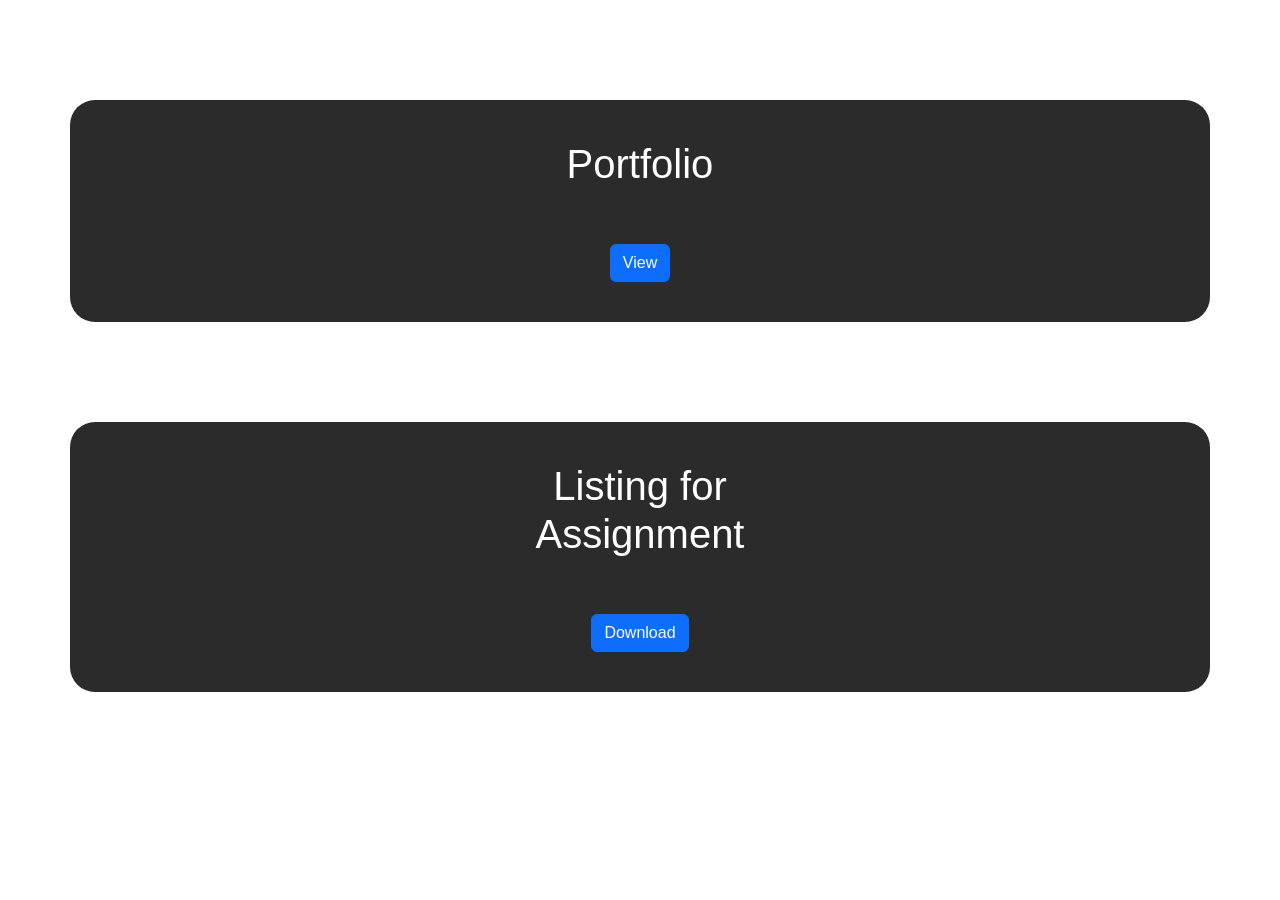
<file: index.html>
<head>
    <meta charset="utf-8">
    <meta name="viewport" content="width=device-width, initial-scale=1">
    <title>Portfolio</title>
    <link href="https://cdn.jsdelivr.net/npm/bootstrap@5.3.8/dist/css/bootstrap.min.css" rel="stylesheet"
        integrity="sha384-sRIl4kxILFvY47J16cr9ZwB07vP4J8+LH7qKQnuqkuIAvNWLzeN8tE5YBujZqJLB" crossorigin="anonymous">
    <link rel="stylesheet" href="CSS/styles.css">
</head>

<body>
    <div class="container text-center greyback padded topgap">
        <div class="row">
            <div class="col">
                
            </div>
            <div class="col">
                <h1 class="twhite">Portfolio</h1>
                <br></br>
                <a href="mainPage.html" class="btn btn-primary">View</a>
            </div>
            <div class="col">
                
            </div>
        </div>
    </div>

    <div class="container text-center greyback padded topgap">
        <div class="row">
            <div class="col">
                
            </div>
            <div class="col">
                <h1 class="twhite">Listing for Assignment</h1>
                <br></br>
                <a href="Resources/Zips/jobListing.zip" download class="btn btn-primary">Download</a>
            </div>
            <div class="col">
                
            </div>
        </div>
    </div>
</body>
</file>
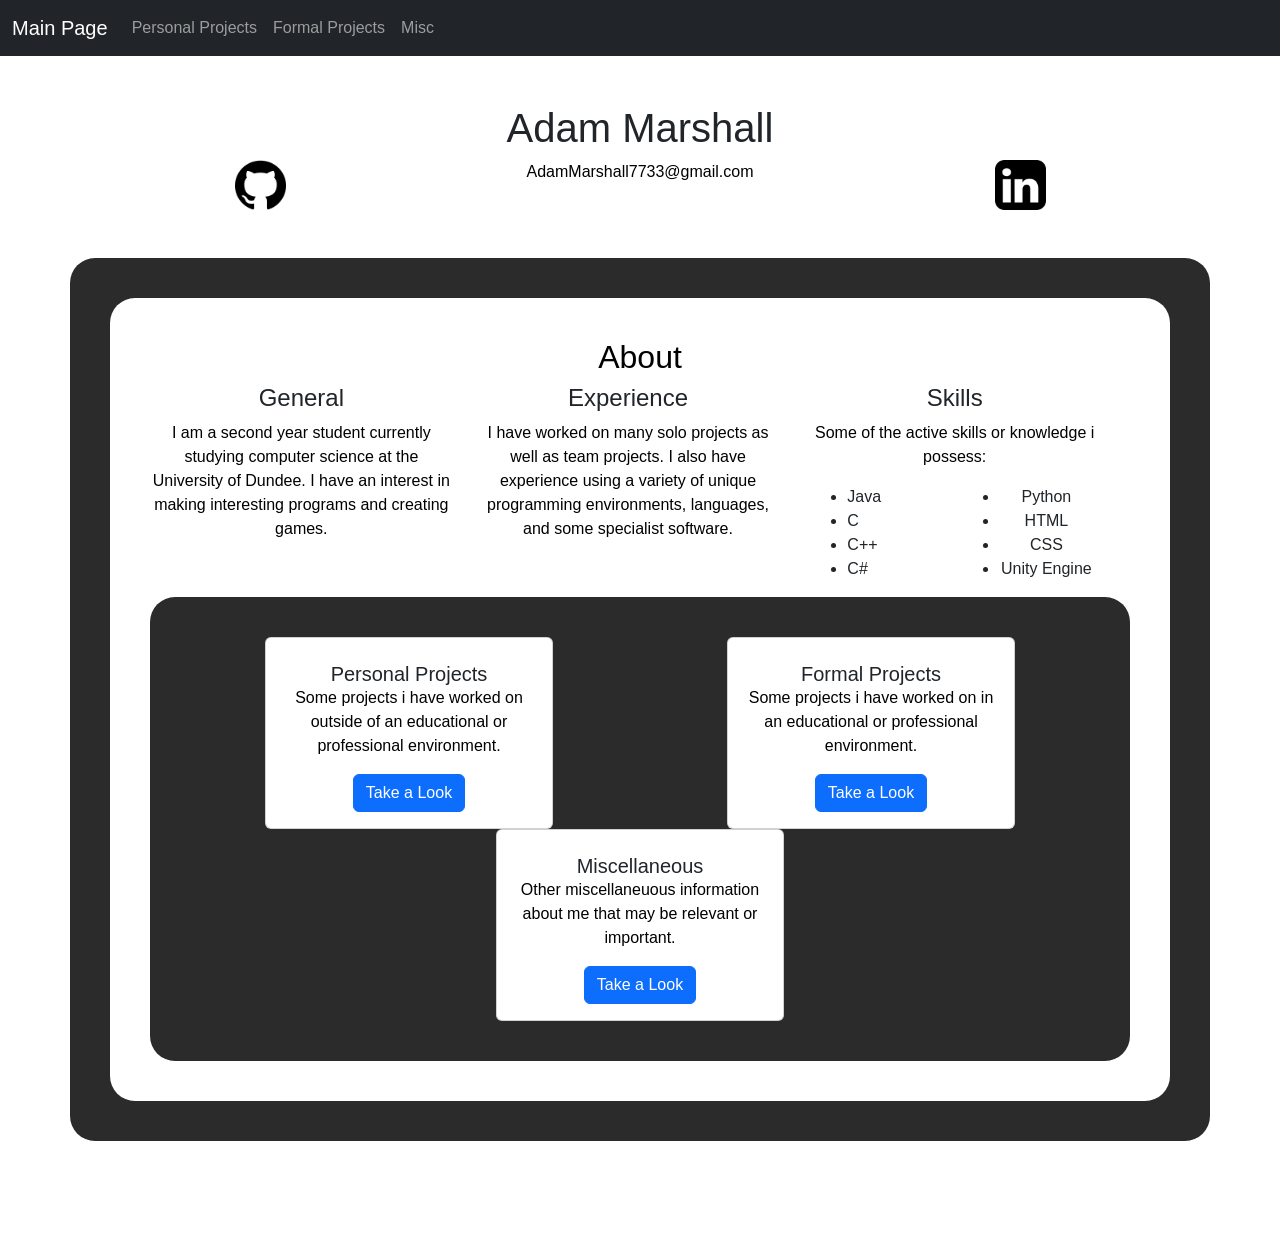
<file: mainPage.html>
<!DOCTYPE html>
<html lang="en">

<head>
    <meta charset="utf-8">
    <meta name="viewport" content="width=device-width, initial-scale=1">
    <title>Portfolio</title>
    <link href="https://cdn.jsdelivr.net/npm/bootstrap@5.3.8/dist/css/bootstrap.min.css" rel="stylesheet"
        integrity="sha384-sRIl4kxILFvY47J16cr9ZwB07vP4J8+LH7qKQnuqkuIAvNWLzeN8tE5YBujZqJLB" crossorigin="anonymous">
    <link rel="stylesheet" href="CSS/styles.css">
</head>

<body>
    <header>
        <nav class="navbar navbar-expand-lg bg-dark" data-bs-theme="dark">
            <div class="container-fluid">
                <a class="navbar-brand" href="mainPage.html">Main Page</a>
                <button class="navbar-toggler" type="button" data-bs-toggle="collapse" data-bs-target="#navbarNav" aria-controls="navbarNav" aria-expanded="false" aria-label="Toggle navigation">
                    <span class="navbar-toggler-icon"></span>
                </button>
                <div class="collapse navbar-collapse" id="navbarNav">
                    <ul class="navbar-nav">
                        <li class="nav-item">
                            <a class="nav-link" aria-current="page" href="personalProjects.html">Personal Projects</a>
                        </li>
                        <li class="nav-item">
                            <a class="nav-link" href="professionalProjects.html">Formal Projects</a>
                        </li>
                        <li class="nav-item">
                            <a class="nav-link" href="misc.html">Misc</a>
                        </li>
                    </ul>
                </div>
            </div>
        </nav>
    </header>

    <br></br>

    <div class="container text-center">
        <div class="row">
            <div class="col">
                
            </div>
            <div class="col">
                <h1>Adam Marshall</h1>
            </div>
            <div class="col">
            
            </div>
        </div>

        <div class="row">
            <div class="col">
                
                <a href="https://github.com/Glasram"> 
                    <div class="container icon-container">
                        <img src="Resources/Images/github.png"></img>
                    </div> 
                </a>
                
            </div>
            <div class="col">
                <p>AdamMarshall7733@gmail.com</p>
            </div>
            <div class="col">
                <a href="https://www.linkedin.com/in/adam-marshall-89a19344b/"> 
                    <div class="container icon-container">
                        <img src="Resources/Images/linkedin.jpg"></img>
                    </div>     
                </a>
            </div>
        </div>
    </div>

    <br> </br>

    <div class="container text-center bottomgap greyback padded">
        <div class="container whiteback padded">
            <div class="row">
                <div class="col">
                
                </div>
                <div class="col">
                <h2>About</h2>
                </div>
                <div class="col">
                
            </div>

            <div class="row">
                <div class="col">
                    <h4>General</h4>
                </div>
                <div class="col">
                    <h4>Experience</h4>
                </div>
                <div class="col">
                    <h4>Skills</h4> 
                </div>
            </div>
       

            <div class="row">
                <div class="col">
                    <p>I am a second year student currently studying computer science at the University of Dundee. I have an interest in making interesting programs and creating games.</p>
                </div>
                <div class="col">
                    <p>I have worked on many solo projects as well as team projects. I also have experience using a variety of unique programming environments, languages, and some specialist software.</p>
                </div>
                <div class="col">
                    <p>Some of the active skills or knowledge i possess:</p>
                    <div class="container text-center">
                        <div class="row">
                            <div class="col">
                                <ul class="left-aln">
                                    <li>Java</li>
                                    <li>C</li>
                                    <li>C++</li>
                                    <li>C#</li>
                                </ul>  
                            </div>
                            <div class="col">
                                <ul>
                                    <li>Python</li>
                                    <li>HTML</li>
                                    <li>CSS</li>
                                    <li>Unity Engine</li>
                                </ul>
                            </div>
                        </div>
                    </div>    
                </div>
            </div>
        </div>

        <div class="container greyback padded">
            <div class="row">
                <div class="col">
                    <div class="card mx-auto" style="width: 18rem;">
                        <div class="card-body">
                            <h5 class="mt-2 mb-0">Personal Projects</h5>
                            <p class="card-text fg-2">Some projects i have worked on outside of an educational or professional environment.</p>
                            <a href="personalProjects.html" class="btn btn-primary">Take a Look</a>
                        </div>
                    </div>
                </div>
                <div class="col">
                    <div class="card mx-auto" style="width: 18rem;">
                        <div class="card-body">
                            <h5 class="mt-2 mb-0">Formal Projects</h5>
                            <p class="card-text fg-2">Some projects i have worked on in an educational or professional environment.</p>
                            <a href="professionalProjects.html" class="btn btn-primary">Take a Look</a>
                        </div>
                    </div>
                </div>
                <div class="col">
                    <div class="card mx-auto" style="width: 18rem;">
                        <div class="card-body">
                            <h5 class="mt-2 mb-0">Miscellaneous</h5>
                            <p class="card-text fg-2">Other miscellaneuous information about me that may be relevant or important.</p>
                            <a href="misc.html" class="btn btn-primary">Take a Look</a>
                        </div>
                    </div>
                </div>
            </div>
        </div>
    </div>

    
</body>

</html>
</file>
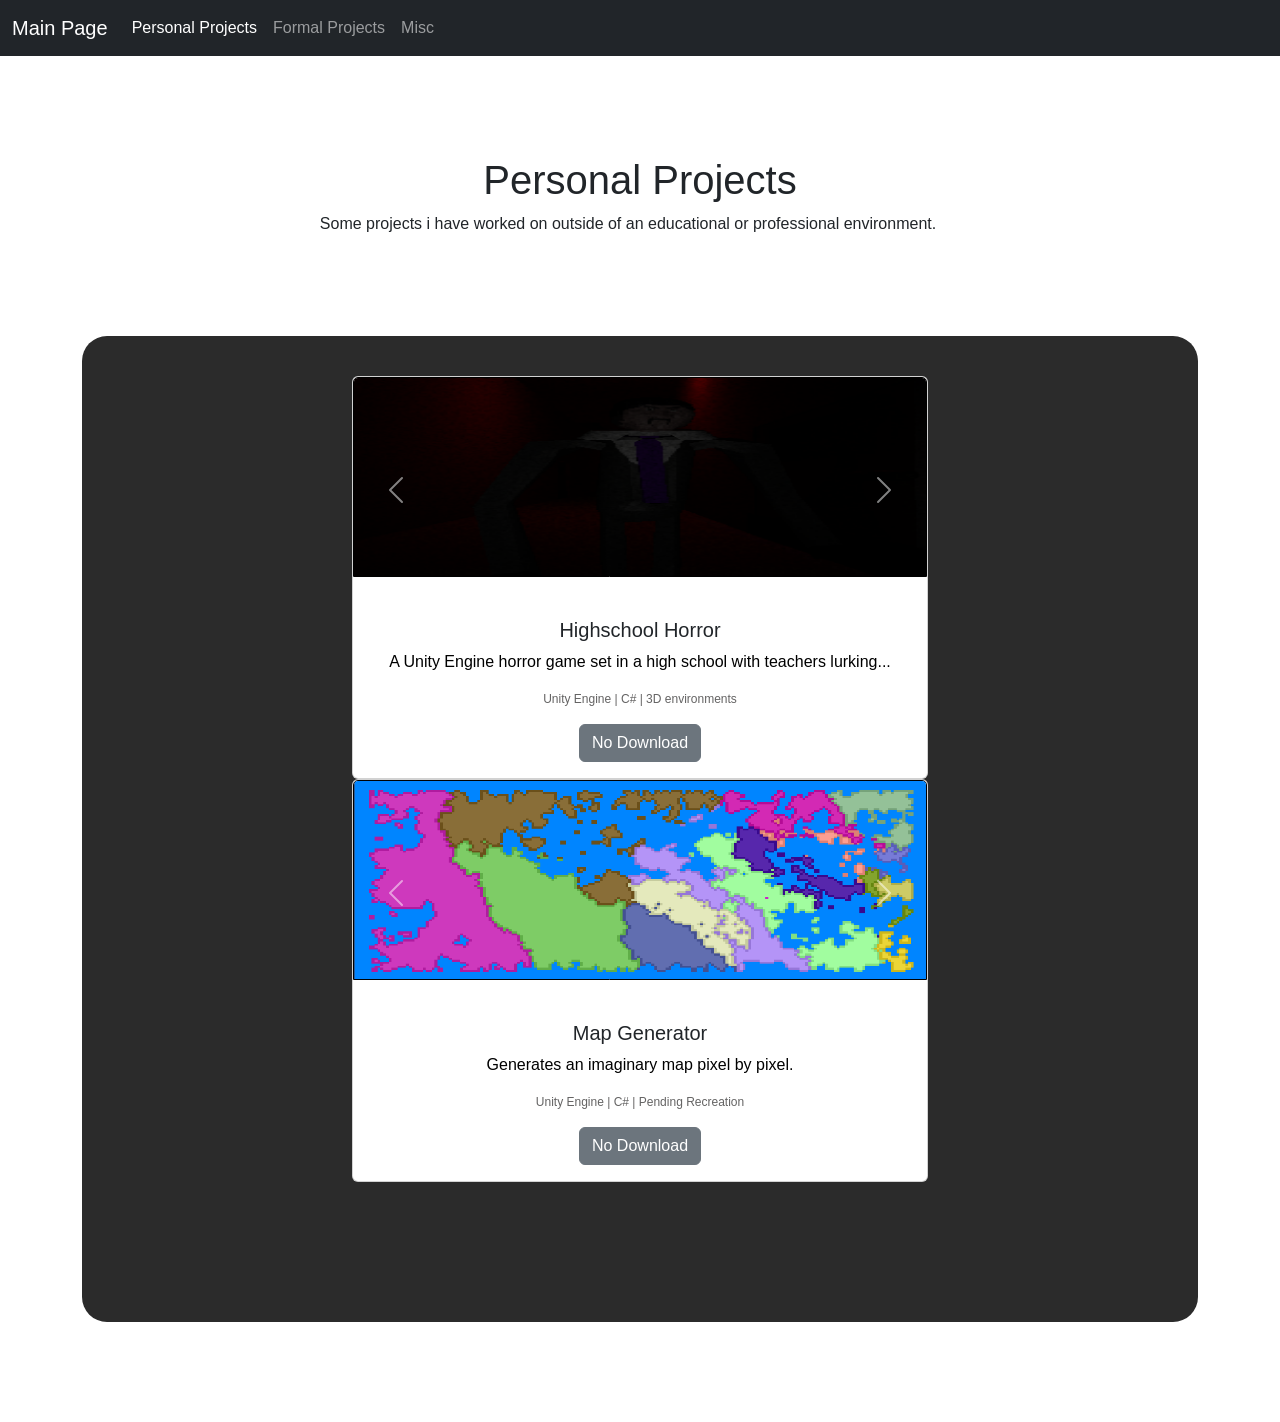
<file: personalProjects.html>
<head>
    <meta charset="utf-8">
    <meta name="viewport" content="width=device-width, initial-scale=1">
    <title>Portfolio</title>
    <link href="https://cdn.jsdelivr.net/npm/bootstrap@5.3.8/dist/css/bootstrap.min.css" rel="stylesheet"
        integrity="sha384-sRIl4kxILFvY47J16cr9ZwB07vP4J8+LH7qKQnuqkuIAvNWLzeN8tE5YBujZqJLB" crossorigin="anonymous">
    <link rel="stylesheet" href="CSS/styles.css">
</head>

<body>
    <header>
        <nav class="navbar navbar-expand-lg bg-dark" data-bs-theme="dark">
            <div class="container-fluid">
                <a class="navbar-brand" href="mainPage.html">Main Page</a>
                <button class="navbar-toggler" type="button" data-bs-toggle="collapse" data-bs-target="#navbarNav" aria-controls="navbarNav" aria-expanded="false" aria-label="Toggle navigation">
                    <span class="navbar-toggler-icon"></span>
                </button>
                <div class="collapse navbar-collapse" id="navbarNav">
                    <ul class="navbar-nav">
                        <li class="nav-item">
                            <a class="nav-link active" aria-current="page" href="personalProjects.html">Personal Projects</a>
                        </li>
                        <li class="nav-item">
                            <a class="nav-link" href="professionalProjects.html">Formal Projects</a>
                        </li>
                        <li class="nav-item">
                            <a class="nav-link" href="misc.html">Misc</a>
                        </li>
                    </ul>
                </div>
            </div>
        </nav>
    </header>

    <div class="container text-center topgap bottomgap">
        <div class="row">
            <div class="col">
                
            </div>
            <div class="col">
                <h1>Personal Projects</h1>
            </div>
            <div class="col">
                
        </div>
        <div class="row bottomgap">
            <div class="p">Some projects i have worked on outside of an educational or professional environment.</div>
        </div>
    </div>

    
    <div class="container text-center bottomgap greyback padded">
        <div class="row bottomgap">
            <div class="col">
                <div class="card mx-auto" style="width: 36rem;">
                    <div id="itemCarousel1" class="carousel slide">
                        <div class="carousel-inner">
                            <div class="carousel-item active ">
                                <img src="Resources/Images/kills_thumbnail.png" class="d-block w-100 card-img-top image-container" alt="...">  <!-- 300 x 100 images in here-->
                            </div>
                            <div class="carousel-item">
                                <img src="Resources/Images/door.png" class="d-block w-100 card-img-top image-container" alt="...">
                            </div>
                        </div>
                        <button class="carousel-control-prev" type="button" data-bs-target="#itemCarousel1" data-bs-slide="prev">
                            <span class="carousel-control-prev-icon" aria-hidden="true"></span>
                            <span class="visually-hidden">Previous</span>
                        </button>
                        <button class="carousel-control-next" type="button" data-bs-target="#itemCarousel1" data-bs-slide="next">
                            <span class="carousel-control-next-icon" aria-hidden="true"></span>
                            <span class="visually-hidden">Next</span>
                        </button>
                    </div>
                    <div class="card-body">
                        <h5 class="card-title">Highschool Horror</h5>
                        <p class="card-text">A Unity Engine horror game set in a high school with teachers lurking...</p>
                        <p class="sub">Unity Engine | C# | 3D environments</p>
                        <a class="btn btn-secondary">No Download</a>
                    </div>
                </div>
            </div>
            <div class="col">
                <div class="card mx-auto" style="width: 36rem;">
                    <div id="itemCarousel2" class="carousel slide">
                        <div class="carousel-inner">
                            <div class="carousel-item active">
                                <img src="Resources/Images/map1.png" class="d-block w-100 card-img-top image-container" alt="...">  <!-- 300 x 100 images in here-->
                            </div>
                            <div class="carousel-item">
                                <img src="Resources/Images/map1-2.png" class="d-block w-100 card-img-top image-container" alt="...">
                            </div>
                            <div class="carousel-item">
                                <img src="Resources/Images/map2.png" class="d-block w-100 card-img-top image-container" alt="...">
                            </div>
                            <div class="carousel-item">
                                <img src="Resources/Images/map2-2.png" class="d-block w-100 card-img-top image-container" alt="...">
                            </div>
                        </div>
                        <button class="carousel-control-prev" type="button" data-bs-target="#itemCarousel2" data-bs-slide="prev">
                            <span class="carousel-control-prev-icon" aria-hidden="true"></span>
                            <span class="visually-hidden">Previous</span>
                        </button>
                        <button class="carousel-control-next" type="button" data-bs-target="#itemCarousel2" data-bs-slide="next">
                            <span class="carousel-control-next-icon" aria-hidden="true"></span>
                            <span class="visually-hidden">Next</span>
                        </button>
                    </div>
                    <div class="card-body">
                        <h5 class="card-title">Map Generator</h5>
                        <p class="card-text">Generates an imaginary map pixel by pixel.</p>
                        <p class="sub">Unity Engine | C# | Pending Recreation</p>
                        <a class="btn btn-secondary">No Download</a>
                    </div>
                </div>
            </div>
        </div>
        <!--<div class="row">
            <div class="col">
                <div class="card mx-auto" style="width: 36rem;">
                    <div id="itemCarousel3" class="carousel slide">
                        <div class="carousel-inner">
                            <div class="carousel-item active">
                                <img src="Resources/image-300x100.png" class="d-block w-100 card-img-topimage-container" alt="...">
                            </div>
                            <div class="carousel-item">
                                <img src="Resources/placeholder200200.png" class="d-block w-100 card-img-top image-container" alt="...">
                            </div>
                            <div class="carousel-item">
                                <img src="Resources/phol200.png" class="d-block w-100 card-img-top image-container" alt="...">
                            </div>
                        </div>
                        <button class="carousel-control-prev" type="button" data-bs-target="#itemCarousel3" data-bs-slide="prev">
                            <span class="carousel-control-prev-icon" aria-hidden="true"></span>
                            <span class="visually-hidden">Previous</span>
                        </button>
                        <button class="carousel-control-next" type="button" data-bs-target="#itemCarousel3" data-bs-slide="next">
                            <span class="carousel-control-next-icon" aria-hidden="true"></span>
                            <span class="visually-hidden">Next</span>
                        </button>
                    </div>
                    <div class="card-body">
                        <h5 class="card-title">Project Title</h5>
                        <p class="card-text">Information about a project here.</p>
                        <a href="#" class="btn btn-primary">Do Something</a>
                    </div>
                </div>
            </div>
            <div class="col">
                <div class="card mx-auto" style="width: 36rem;">
                    <div id="itemCarousel4" class="carousel slide">
                        <div class="carousel-inner">
                            <div class="carousel-item active">
                                <img src="Resources/image-300x100.png" class="d-block w-100 card-img-top image-container" alt="...">
                            </div>
                            <div class="carousel-item">
                                <img src="Resources/placeholder200200.png" class="d-block w-100 card-img-top image-container" alt="...">
                            </div>
                            <div class="carousel-item">
                                <img src="Resources/phol200.png" class="d-block w-100 card-img-top image-container" alt="...">
                            </div>
                        </div>
                        <button class="carousel-control-prev" type="button" data-bs-target="#itemCarousel4" data-bs-slide="prev">
                            <span class="carousel-control-prev-icon" aria-hidden="true"></span>
                            <span class="visually-hidden">Previous</span>
                        </button>
                        <button class="carousel-control-next" type="button" data-bs-target="#itemCarousel4" data-bs-slide="next">
                            <span class="carousel-control-next-icon" aria-hidden="true"></span>
                            <span class="visually-hidden">Next</span>
                        </button>
                    </div>
                    <div class="card-body">
                        <h5 class="card-title">Project Title</h5>
                        <p class="card-text">Information about a project here.</p>
                        <a href="#" class="btn btn-primary">Do Something</a>
                    </div>
                </div>
            </div>
        </div>
        -->
    </div>


    

    <script src="https://cdn.jsdelivr.net/npm/bootstrap@5.3.3/dist/js/bootstrap.bundle.min.js" integrity="sha384-YvpcrYf0tY3lHB60NNkmXc5s9fDVZLESaAA55NDzOxhy9GkcIdslK1eN7N6jIeHz" crossorigin="anonymous"></script>
</body>
</file>
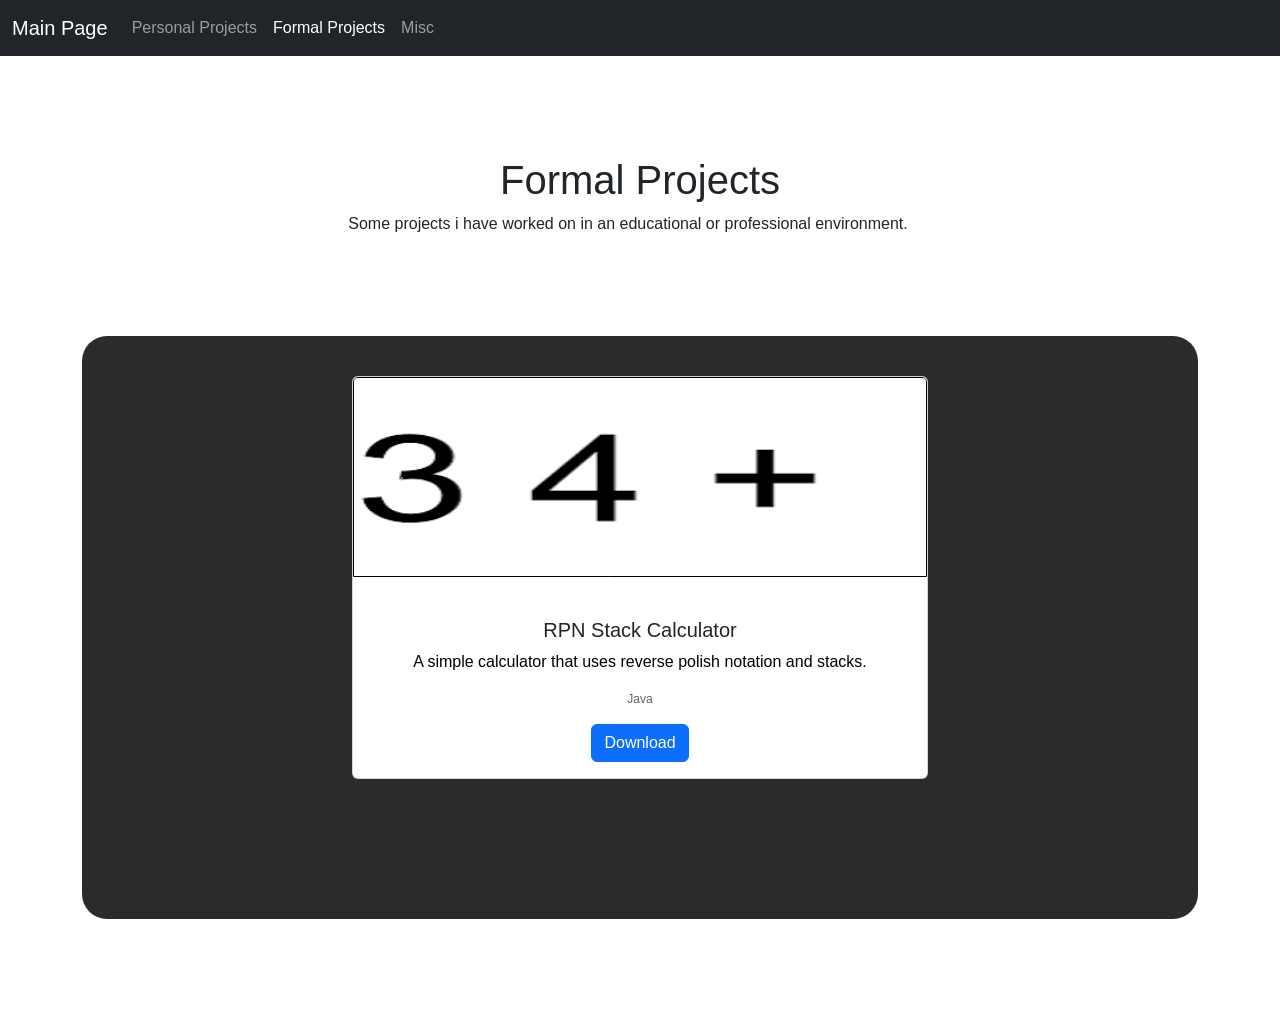
<file: professionalProjects.html>
<head>
    <meta charset="utf-8">
    <meta name="viewport" content="width=device-width, initial-scale=1">
    <title>Portfolio</title>
    <link href="https://cdn.jsdelivr.net/npm/bootstrap@5.3.8/dist/css/bootstrap.min.css" rel="stylesheet"
        integrity="sha384-sRIl4kxILFvY47J16cr9ZwB07vP4J8+LH7qKQnuqkuIAvNWLzeN8tE5YBujZqJLB" crossorigin="anonymous">
    <link rel="stylesheet" href="CSS/styles.css">
</head>

<body>
    <header>
        <nav class="navbar navbar-expand-lg bg-dark" data-bs-theme="dark">
            <div class="container-fluid">
                <a class="navbar-brand" href="mainPage.html">Main Page</a>
                <button class="navbar-toggler" type="button" data-bs-toggle="collapse" data-bs-target="#navbarNav" aria-controls="navbarNav" aria-expanded="false" aria-label="Toggle navigation">
                    <span class="navbar-toggler-icon"></span>
                </button>
                <div class="collapse navbar-collapse" id="navbarNav">
                    <ul class="navbar-nav">
                        <li class="nav-item">
                            <a class="nav-link" aria-current="page" href="personalProjects.html">Personal Projects</a>
                        </li>
                        <li class="nav-item">
                            <a class="nav-link active" href="professionalProjects.html">Formal Projects</a>
                        </li>
                        <li class="nav-item">
                            <a class="nav-link" href="misc.html">Misc</a>
                        </li>
                    </ul>
                </div>
            </div>
        </nav>
    </header>

    <div class="container text-center topgap bottomgap">
        <div class="row">
            <div class="col">
                
            </div>
            <div class="col">
                <h1>Formal Projects</h1>
            </div>
            <div class="col">
                
        </div>
        <div class="row bottomgap">
            <div class="p">Some projects i have worked on in an educational or professional environment.</div>
        </div>
    </div>

    
    <div class="container text-center bottomgap greyback padded">
        <div class="row bottomgap">
            <div class="col">
                <div class="card mx-auto" style="width: 36rem;">
                    <div id="itemCarousel1" class="carousel slide">
                        <div class="carousel-inner">
                            <div class="carousel-item active">
                                <img src="Resources/Images/rpn.png" class="d-block w-100 card-img-top image-container" alt="...">  <!-- 300 x 100 images in here-->
                            </div>
                            <div class="carousel-item">
                                <img src="Resources/Images/calc.jpg" class="d-block w-100 card-img-top image-container" alt="...">
                            </div>
                        </div>
                        <button class="carousel-control-prev" type="button" data-bs-target="#itemCarousel1" data-bs-slide="prev">
                            <span class="carousel-control-prev-icon" aria-hidden="true"></span>
                            <span class="visually-hidden">Previous</span>
                        </button>
                        <button class="carousel-control-next" type="button" data-bs-target="#itemCarousel1" data-bs-slide="next">
                            <span class="carousel-control-next-icon" aria-hidden="true"></span>
                            <span class="visually-hidden">Next</span>
                        </button>
                    </div>
                    <div class="card-body">
                        <h5 class="card-title">RPN Stack Calculator</h5>
                        <p class="card-text">A simple calculator that uses reverse polish notation and stacks.</p>
                        <p class="sub">Java</p>
                        <a href="Resources/RPNCalc.zip" download class="btn btn-primary">Download</a>
                    </div>
                </div>
            </div>
<!--        <div class="col">
                <div class="card mx-auto" style="width: 36rem;">
                    <div id="itemCarousel2" class="carousel slide">
                        <div class="carousel-inner">
                            <div class="carousel-item active">
                                <img src="Resources/image-300x100.png" class="d-block w-100 card-img-top image-container" alt="...">
                            </div>
                            <div class="carousel-item">
                                <img src="Resources/placeholder200200.png" class="d-block w-100 card-img-top image-container" alt="...">
                            </div>
                            <div class="carousel-item">
                                <img src="Resources/phol200.png" class="d-block w-100 card-img-top image-container" alt="...">
                            </div>
                        </div>
                        <button class="carousel-control-prev" type="button" data-bs-target="#itemCarousel2" data-bs-slide="prev">
                            <span class="carousel-control-prev-icon" aria-hidden="true"></span>
                            <span class="visually-hidden">Previous</span>
                        </button>
                        <button class="carousel-control-next" type="button" data-bs-target="#itemCarousel2" data-bs-slide="next">
                            <span class="carousel-control-next-icon" aria-hidden="true"></span>
                            <span class="visually-hidden">Next</span>
                        </button>
                    </div>
                    <div class="card-body">
                        <h5 class="card-title">Project Title</h5>
                        <p class="card-text">Information about a project here.</p>
                        <a href="#" class="btn btn-primary">Do Something</a>
                    </div>
                </div>
            </div>
        </div>
        <div class="row">
            <div class="col">
                <div class="card mx-auto" style="width: 36rem;">
                    <div id="itemCarousel3" class="carousel slide">
                        <div class="carousel-inner">
                            <div class="carousel-item active">
                                <img src="Resources/image-300x100.png" class="d-block w-100 card-img-top image-container" alt="...">  
                            </div>
                            <div class="carousel-item">
                                <img src="Resources/placeholder200200.png" class="d-block w-100 card-img-top image-container" alt="...">
                            </div>
                            <div class="carousel-item">
                                <img src="Resources/phol200.png" class="d-block w-100 card-img-top image-container" alt="...">
                            </div>
                        </div>
                        <button class="carousel-control-prev" type="button" data-bs-target="#itemCarousel3" data-bs-slide="prev">
                            <span class="carousel-control-prev-icon" aria-hidden="true"></span>
                            <span class="visually-hidden">Previous</span>
                        </button>
                        <button class="carousel-control-next" type="button" data-bs-target="#itemCarousel3" data-bs-slide="next">
                            <span class="carousel-control-next-icon" aria-hidden="true"></span>
                            <span class="visually-hidden">Next</span>
                        </button>
                    </div>
                    <div class="card-body">
                        <h5 class="card-title">Project Title</h5>
                        <p class="card-text">Information about a project here.</p>
                        <a href="#" class="btn btn-primary">Do Something</a>
                    </div>
                </div>
            </div>
            <div class="col">
                <div class="card mx-auto" style="width: 36rem;">
                    <div id="itemCarousel4" class="carousel slide">
                        <div class="carousel-inner">
                            <div class="carousel-item active">
                                <img src="Resources/image-300x100.png" class="d-block w-100 card-img-top image-container" alt="...">  
                            </div>
                            <div class="carousel-item">
                                <img src="Resources/placeholder200200.png" class="d-block w-100 card-img-top image-container" alt="...">
                            </div>
                            <div class="carousel-item">
                                <img src="Resources/phol200.png" class="d-block w-100 card-img-top image-container" alt="...">
                            </div>
                        </div>
                        <button class="carousel-control-prev" type="button" data-bs-target="#itemCarousel4" data-bs-slide="prev">
                            <span class="carousel-control-prev-icon" aria-hidden="true"></span>
                            <span class="visually-hidden">Previous</span>
                        </button>
                        <button class="carousel-control-next" type="button" data-bs-target="#itemCarousel4" data-bs-slide="next">
                            <span class="carousel-control-next-icon" aria-hidden="true"></span>
                            <span class="visually-hidden">Next</span>
                        </button>
                    </div>
                    <div class="card-body">
                        <h5 class="card-title">Project Title</h5>
                        <p class="card-text">Information about a project here.</p>
                        <a href="#" class="btn btn-primary">Do Something</a>
                    </div>
                </div>
            </div>-->
        </div>
    </div>

    

    <script src="https://cdn.jsdelivr.net/npm/bootstrap@5.3.3/dist/js/bootstrap.bundle.min.js" integrity="sha384-YvpcrYf0tY3lHB60NNkmXc5s9fDVZLESaAA55NDzOxhy9GkcIdslK1eN7N6jIeHz" crossorigin="anonymous"></script>
</body>
</file>
<file: CSS/styles.css>
body {
  background-color: #ffffff;
  margin: 0;
  font-family: Arial, sans-serif;
}

.greyback{
  background-color: #2b2b2b;
}

.whiteback{
  background-color: #ffffff;
}

main {
  display: block;
  gap: 10px;
  padding: 10px;
}

.image-container {
  width: 100px;
  height: 200px;
  border: 1px solid black;
  margin-bottom: 25px;
}

.image-container img {
  width: 100%;
  height: 100%;
  object-fit: fill;
}

.icon-container {
  width: 75px;
  height: 50px;
}

.icon-container img {
  width: 100%;
  height: 100%;
  object-fit: fill;
}

h3 {
  color:#000000
}

h2 {
  color:#000000
}

p {
  color: #000000;
}

.sub {
  color: #646363;
  font-size: 12px;
}

.twhite {
  color:#ffffff
}


i{
  font-family:'Times New Roman', Times, serif
}

.bottomgap {
  margin-bottom: 100px;
}

.topgap {
  margin-top: 100px;
}

.white-text{
  color:#ffffff
}

.padded{
  padding-top: 40px;
  padding-bottom: 40px;
  padding-left: 40px;
  padding-right: 40px;
  border-radius: 25px;
}

.center {
  display: flex;
  justify-content: center;
  align-items: center;
}

.left-aln{
  text-align: left;
}

a:link {
  text-decoration: none;
}

a:visited {
  text-decoration: none;
}

a:hover {
  text-decoration: underline;
}

a:active {
  text-decoration: underline;
}
</file>
